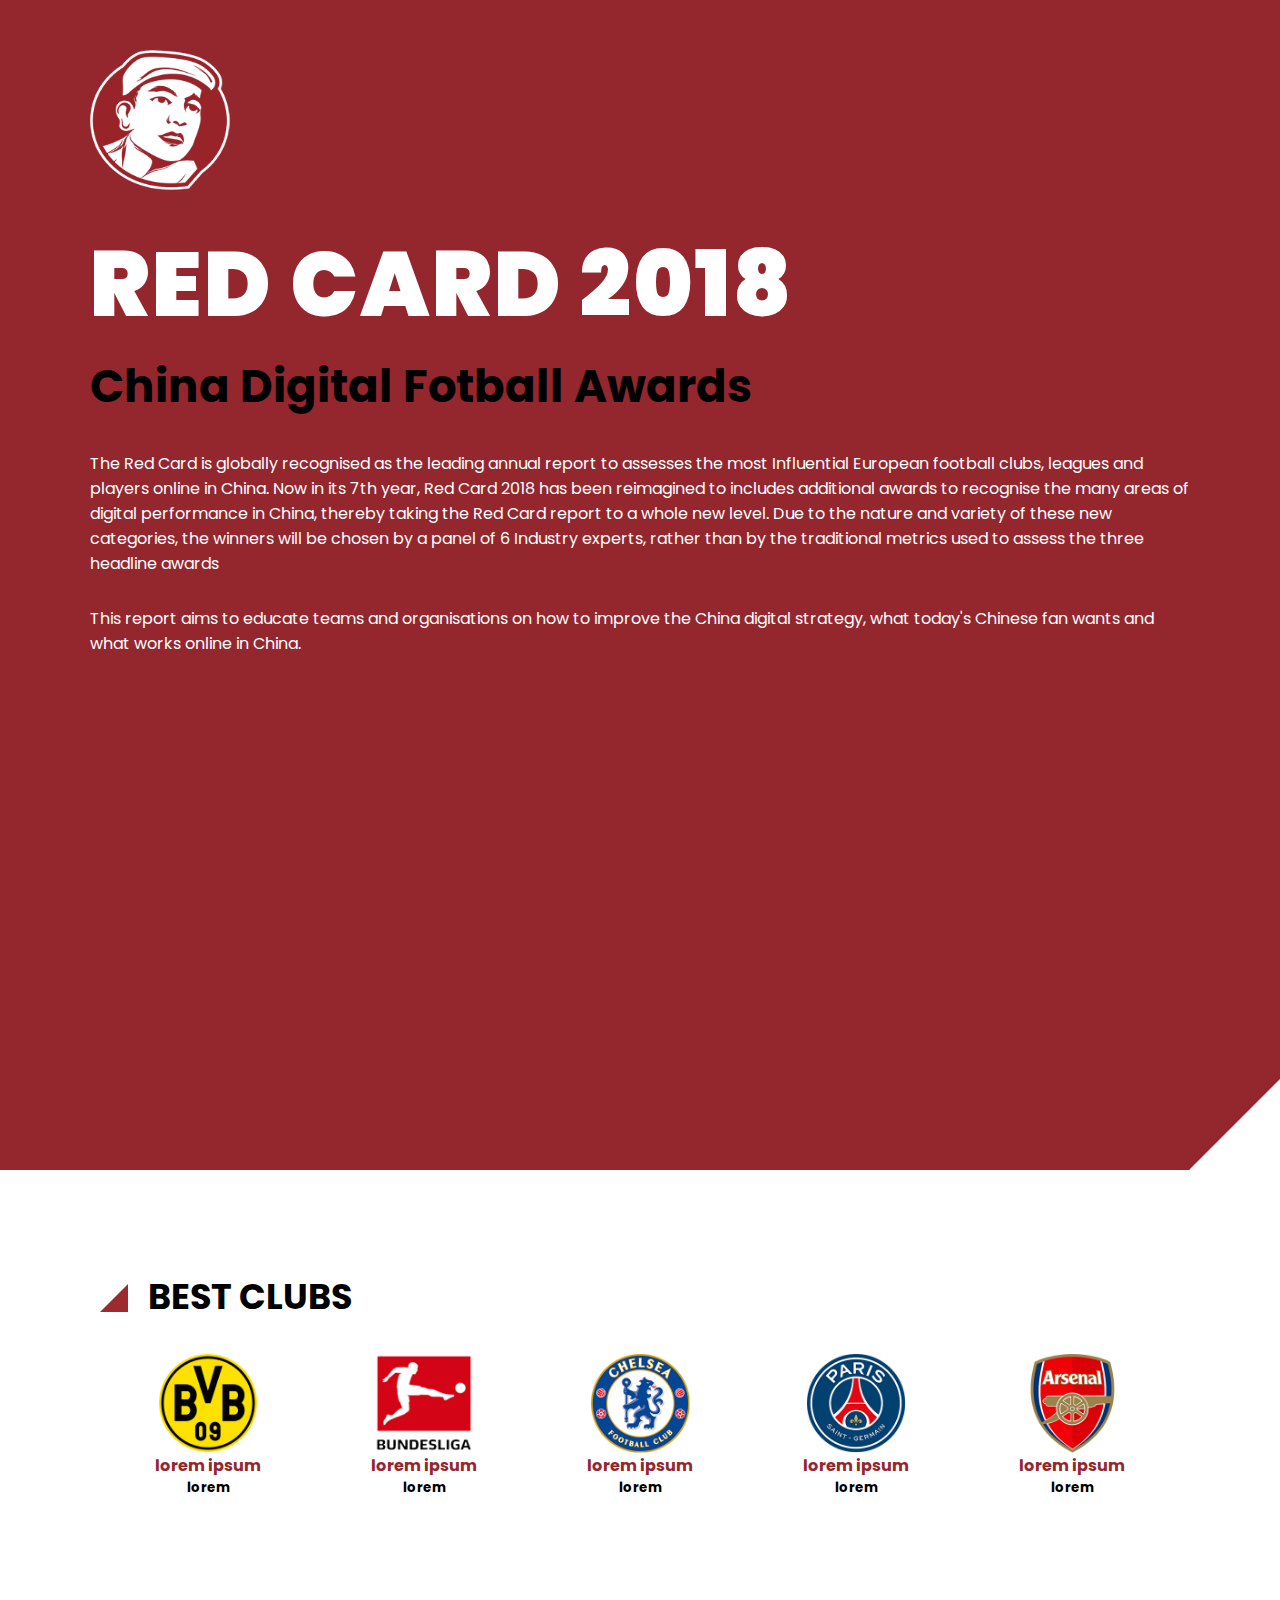
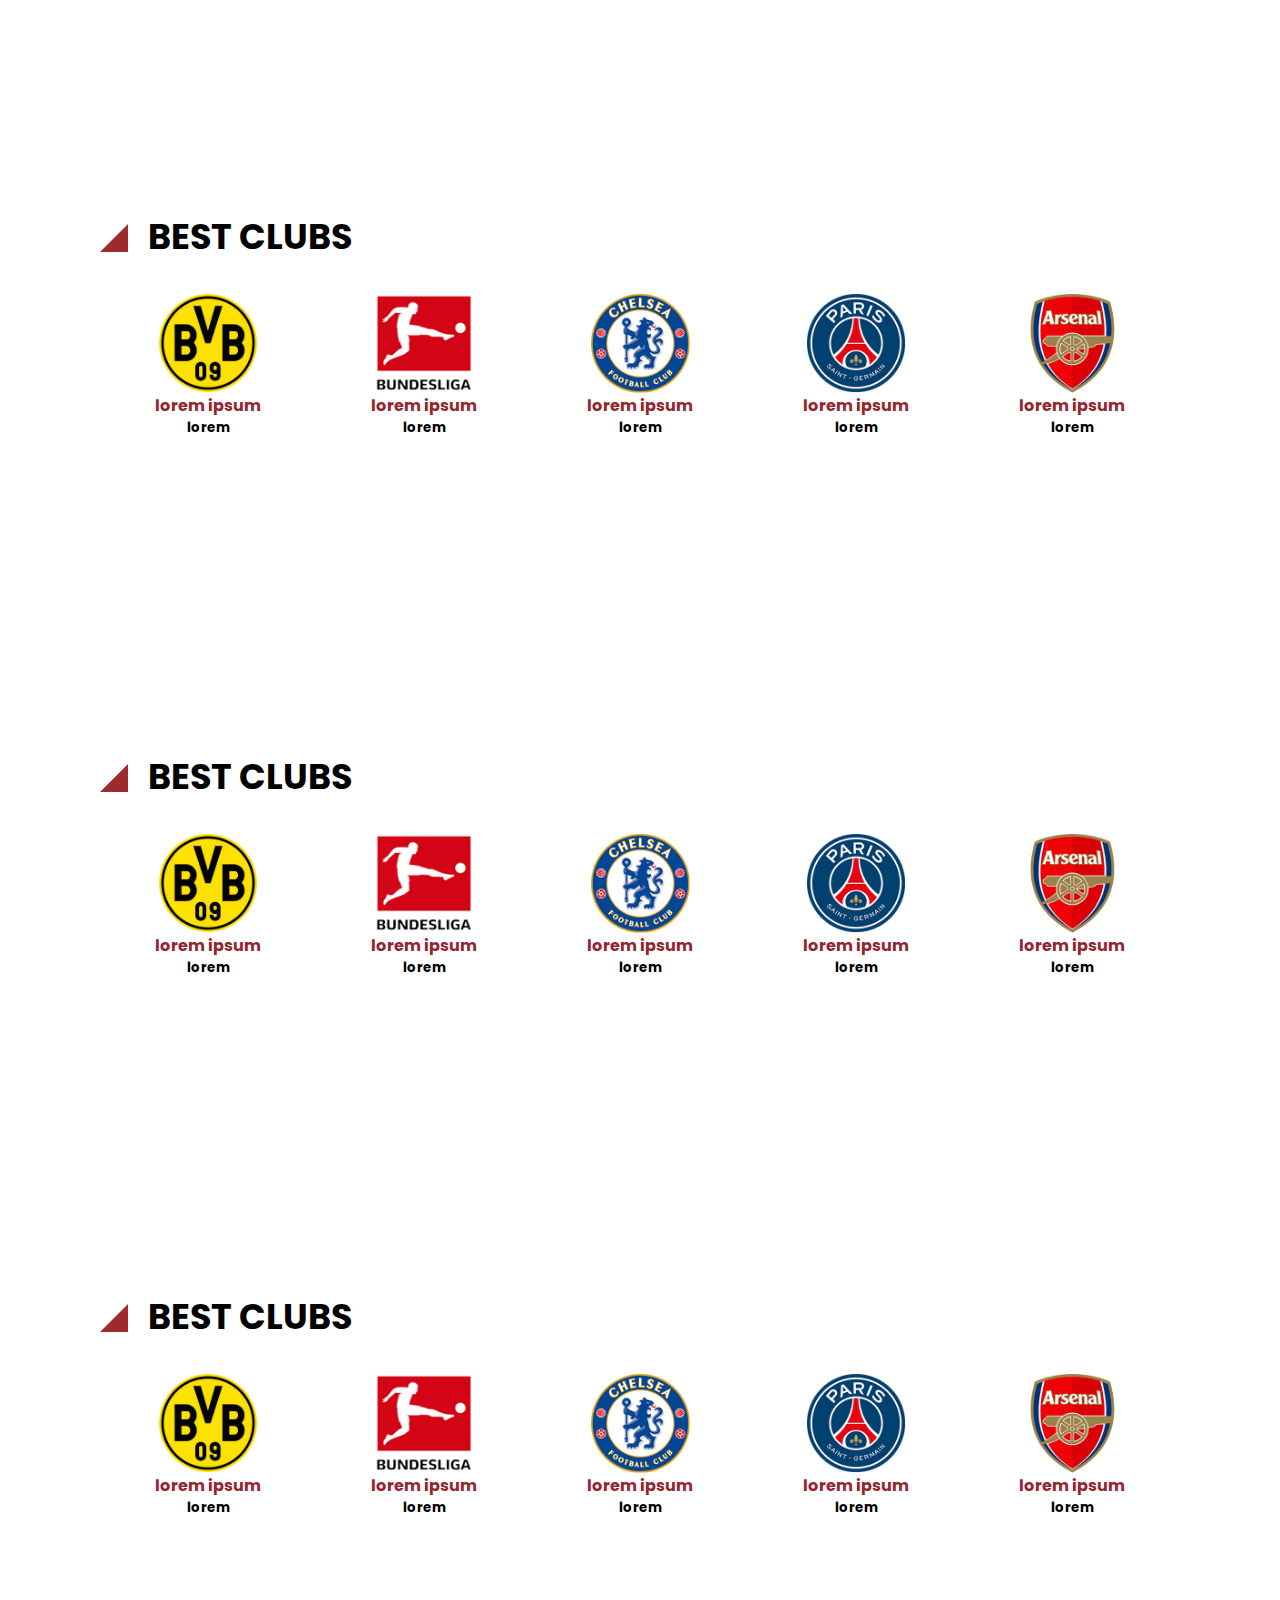
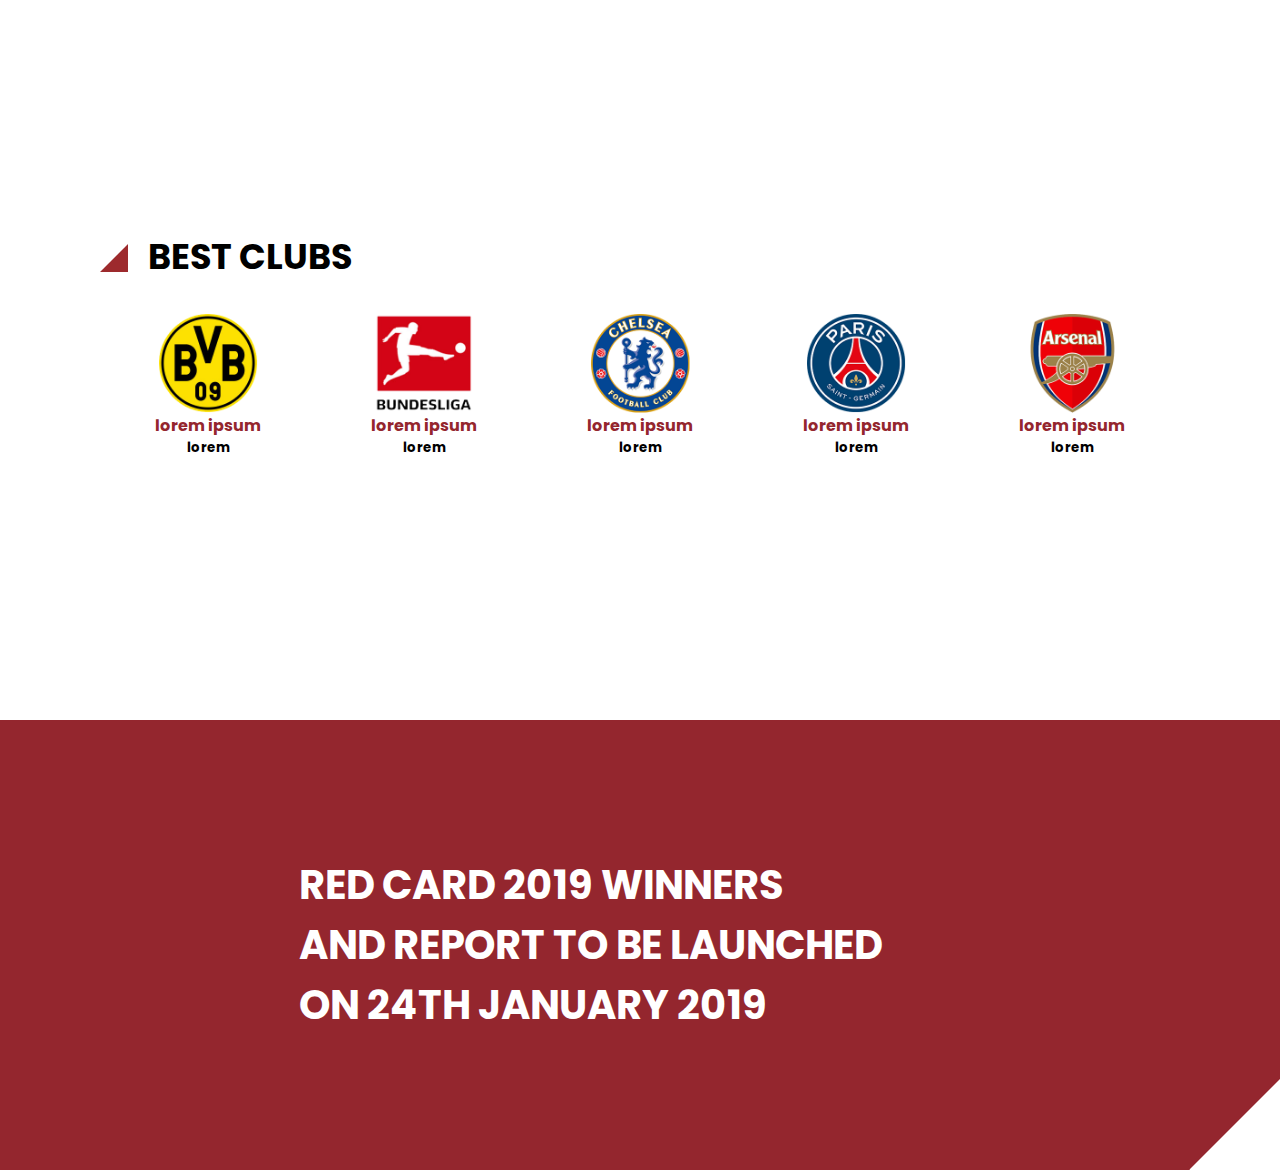
<file: index.html>
<!DOCTYPE html>
<html lang="en">
<head>
    <meta charset="UTF-8">
    <meta http-equiv="X-UA-Compatible" content="IE=edge">
    <meta name="viewport" content="width=device-width, initial-scale=1.0">
    <link rel="stylesheet" href="style.css">
    <title>Project Two Screen One</title>
</head>
<body>
    <div class="container">
        <!-- header -->
        <header class="header">
            <div class="logo">
                <img src="logo.png" alt="">
            </div>
            <div class="heading">
                <h1>RED CARD 2018</h1>
            </div>
            <div class="sub-heading">
                <h3>
                China Digital Fotball Awards
                </h3>
            </div>
            <div class="para-1 para">
                <p>
                    The Red Card is globally recognised as the leading annual report to assesses the most Influential European football clubs, leagues and players online in China. Now in its 7th year, Red Card 2018 has been reimagined to includes additional awards to recognise the many areas of digital performance in China, thereby taking the Red Card report to a whole new level. Due to the nature and variety of these new categories, the winners will be chosen by a panel of 6 Industry experts, rather than by the traditional metrics used to assess the three headline awards
                </p>
            </div>
            <div class="para-2 para">
                <p>
                    This report aims to educate teams and organisations on how to improve the China digital strategy, what today's Chinese fan wants and what works online in China.
                </p>
            </div>
        </header>
        <!-- content section -->
        <section class="main">
            <!-- sub dection one -->
            <div class="sub-section1">
                <div class="head">
                    <img src="icon_awards.png" alt="">
                    <h2>BEST CLUBS</h2>
                </div>
                <div class="content">
                    <div class="item">
                        <img src="1.png" alt="">
                        <h4>lorem ipsum</h4>
                        <h5>lorem</h5>
                        </div>
                         <div class="item">
                        <img src="2.png" alt="">
                        <h4>lorem ipsum</h4>
                        <h5>lorem</h5>
                         </div>
                         <div class="item">
                        <img src="3.png" alt="">
                        <h4>lorem ipsum</h4>
                        <h5>lorem</h5>
                         </div>
                         <div class="item">
                        <img src="4.png" alt="">
                        <h4>lorem ipsum</h4>
                        <h5>lorem</h5>
                         </div>
                         <div class="item">
                        <img src="5.png" alt="">
                        <h4>lorem ipsum</h4>
                        <h5>lorem</h5>
                         </div>
                    </div>

                </div>
            </div>
            <!-- sub dection two -->
            <div class="sub-section1">
                <div class="head">
                    <img src="icon_awards.png" alt="">
                    <h2>BEST CLUBS</h2>
                </div>
                <div class="content">
                    <div class="item">
                        <img src="1.png" alt="">
                        <h4>lorem ipsum</h4>
                        <h5>lorem</h5>
                        </div>
                         <div class="item">
                        <img src="2.png" alt="">
                        <h4>lorem ipsum</h4>
                        <h5>lorem</h5>
                         </div>
                         <div class="item">
                        <img src="3.png" alt="">
                        <h4>lorem ipsum</h4>
                        <h5>lorem</h5>
                         </div>
                         <div class="item">
                        <img src="4.png" alt="">
                        <h4>lorem ipsum</h4>
                        <h5>lorem</h5>
                         </div>
                         <div class="item">
                        <img src="5.png" alt="">
                        <h4>lorem ipsum</h4>
                        <h5>lorem</h5>
                         </div>
                    </div>

                </div>
            </div>
             <!-- sub dection Three -->
             <div class="sub-section1">
                <div class="head">
                    <img src="icon_awards.png" alt="">
                    <h2>BEST CLUBS</h2>
                </div>
                <div class="content">
                    <div class="item">
                        <img src="1.png" alt="">
                        <h4>lorem ipsum</h4>
                        <h5>lorem</h5>
                        </div>
                         <div class="item">
                        <img src="2.png" alt="">
                        <h4>lorem ipsum</h4>
                        <h5>lorem</h5>
                         </div>
                         <div class="item">
                        <img src="3.png" alt="">
                        <h4>lorem ipsum</h4>
                        <h5>lorem</h5>
                         </div>
                         <div class="item">
                        <img src="4.png" alt="">
                        <h4>lorem ipsum</h4>
                        <h5>lorem</h5>
                         </div>
                         <div class="item">
                        <img src="5.png" alt="">
                        <h4>lorem ipsum</h4>
                        <h5>lorem</h5>
                         </div>
                    </div>

                </div>
            </div>
             <!-- sub dection Four-->
             <div class="sub-section1">
                <div class="head">
                    <img src="icon_awards.png" alt="">
                    <h2>BEST CLUBS</h2>
                </div>
                <div class="content">
                    <div class="item">
                        <img src="1.png" alt="">
                        <h4>lorem ipsum</h4>
                        <h5>lorem</h5>
                        </div>
                         <div class="item">
                        <img src="2.png" alt="">
                        <h4>lorem ipsum</h4>
                        <h5>lorem</h5>
                         </div>
                         <div class="item">
                        <img src="3.png" alt="">
                        <h4>lorem ipsum</h4>
                        <h5>lorem</h5>
                         </div>
                         <div class="item">
                        <img src="4.png" alt="">
                        <h4>lorem ipsum</h4>
                        <h5>lorem</h5>
                         </div>
                         <div class="item">
                        <img src="5.png" alt="">
                        <h4>lorem ipsum</h4>
                        <h5>lorem</h5>
                         </div>
                    </div>

                </div>
            </div>
             <!-- sub dection Five -->
             <div class="sub-section1">
                <div class="head">
                    <img src="icon_awards.png" alt="">
                    <h2>BEST CLUBS</h2>
                </div>
                <div class="content">
                    <div class="item">
                        <img src="1.png" alt="">
                        <h4>lorem ipsum</h4>
                        <h5>lorem</h5>
                        </div>
                         <div class="item">
                        <img src="2.png" alt="">
                        <h4>lorem ipsum</h4>
                        <h5>lorem</h5>
                         </div>
                         <div class="item">
                        <img src="3.png" alt="">
                        <h4>lorem ipsum</h4>
                        <h5>lorem</h5>
                         </div>
                         <div class="item">
                        <img src="4.png" alt="">
                        <h4>lorem ipsum</h4>
                        <h5>lorem</h5>
                         </div>
                         <div class="item">
                        <img src="5.png" alt="">
                        <h4>lorem ipsum</h4>
                        <h5>lorem</h5>
                         </div>
                    </div>

                </div>
            </div>

        </section>
        <!-- footer -->
        <footer class="footer">
            <p>RED CARD 2019 WINNERS<br>
            AND REPORT TO BE LAUNCHED<br>
            ON 24TH JANUARY 2019
            </p>
        </footer>
    </div>
</body>
</html>
</file>
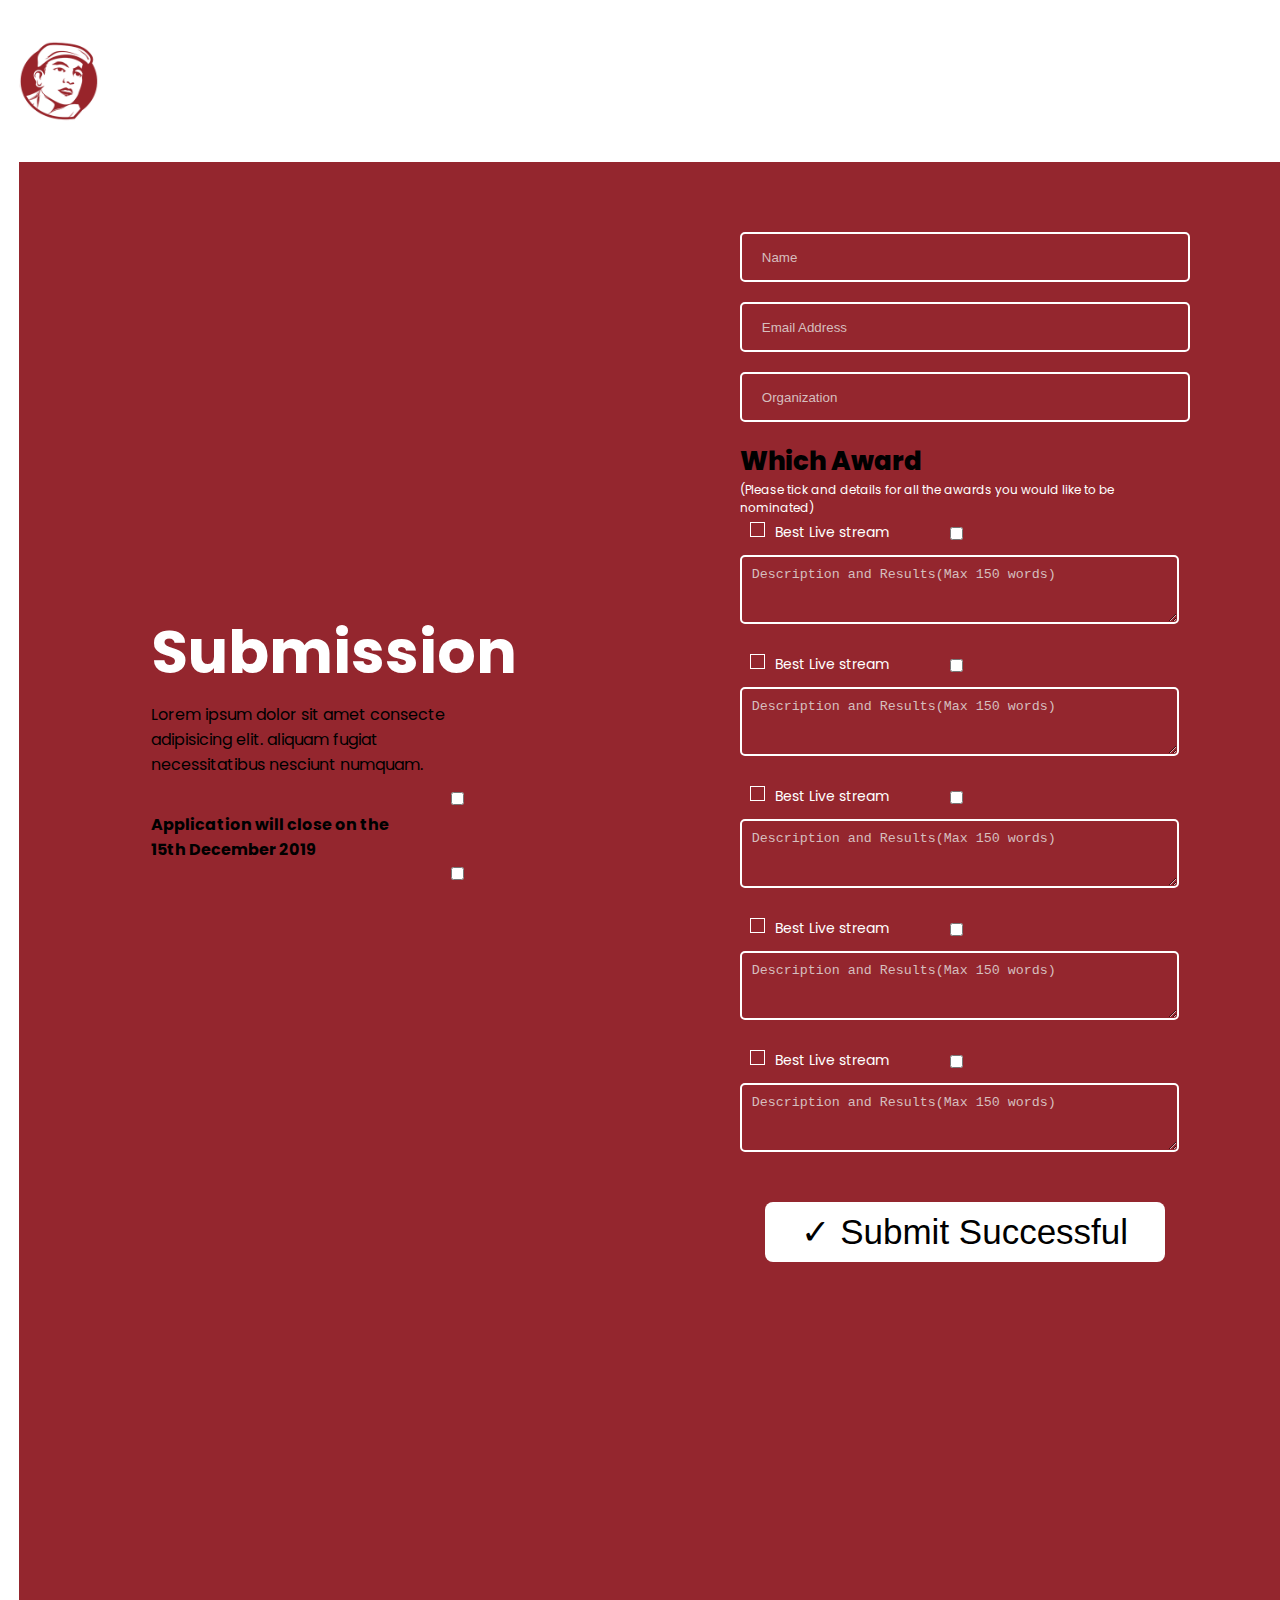
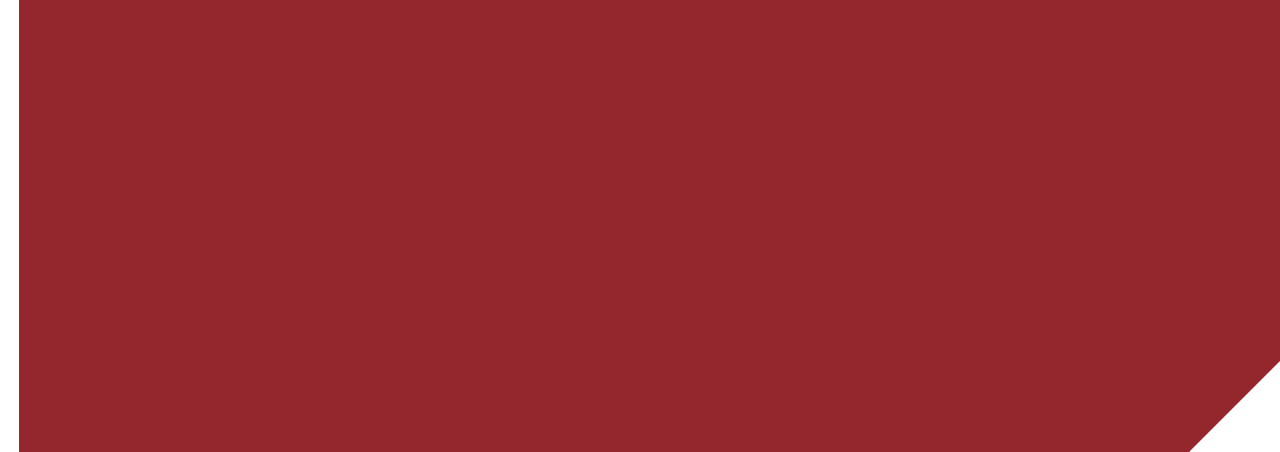
<file: form .html>
<!DOCTYPE html>
<html lang="en">
<head>
    <meta charset="UTF-8">
    <meta http-equiv="X-UA-Compatible" content="IE=edge">
    <meta name="viewport" content="width=device-width, initial-scale=1.0">
    <link rel="stylesheet" href="style2.css">
    <link rel="stylesheet" href="https://cdnjs.cloudflare.com/ajax/libs/font-awesome/6.2.0/css/all.min.css" integrity="sha512-xh6O/CkQoPOWDdYTDqeRdPCVd1SpvCA9XXcUnZS2FmJNp1coAFzvtCN9BmamE+4aHK8yyUHUSCcJHgXloTyT2A==" crossorigin="anonymous" referrerpolicy="no-referrer" />
    <title>Form</title>
</head>
<body>
    <header class="header">
        <img src="logo.png" alt="">
    </header>
    <section class="main">
        <div class="left">
        <div class="content">
            <h1>Submission</h1>
            <p>Lorem ipsum dolor sit amet consecte<br>adipisicing elit. aliquam fugiat <br>necessitatibus nesciunt numquam.</p><input type="checkbox">
            <h4>Application will close on the<br>15th December 2019</h4><input type="checkbox">
        </div>
    </div>
        <div class="right">
                <form action="">
                    <input type="text" placeholder="Name">
                    <input type="email" placeholder="Email Address">
                    <input type="text" placeholder="Organization">
                    <div class="info">
                        <h2>Which Award</h2>
                        <p>(Please tick and details for all the awards you would like to be nominated)</p>
                    </div>
                    <div class="check">

                        <span class="sub-check"><input type="checkbox"><label>Best Live stream</label></span><input type="checkbox">
                        <textarea name="" id="" cols="50" rows="3" placeholder="Description and Results(Max 150 words)"></textarea>
                    </div>
                    <div class="check">

                        <span class="sub-check"><input type="checkbox"><label>Best Live stream</label></span><input type="checkbox">
                        <textarea name="" id="" cols="50" rows="3" placeholder="Description and Results(Max 150 words)"></textarea>
                    </div>
                    <div class="check">

                        <span class="sub-check"><input type="checkbox"><label>Best Live stream</label></span><input type="checkbox">
                        <textarea name="" id="" cols="50" rows="3" placeholder="Description and Results(Max 150 words)"></textarea>
                    </div>
                    <div class="check">

                        <span class="sub-check"><input type="checkbox"><label>Best Live stream</label></span><input type="checkbox">
                        <textarea name="" id="" cols="50" rows="3" placeholder="Description and Results(Max 150 words)"></textarea>
                    </div>
                    <div class="check">

                        <span class="sub-check"><input type="checkbox"><label>Best Live stream</label></span><input type="checkbox">
                        <textarea name="" id="" cols="50" rows="3" placeholder="Description and Results(Max 150 words)"></textarea>
                    </div>

                    <input class="btn" type="button" value="&#10003 Submit Successful">
                </form>
        </div>
    </section>
</body>
</html>
</file>
<file: style.css>
@import url('https://fonts.googleapis.com/css2?family=Poppins:wght@400;700&display=swap');

* {
    margin: 0;
    padding: 0;
    box-sizing: border-box;
}

body {
    font-family: 'Poppins', sans-serif;
}

.header {
    width: 100%;
    height: 130vh;
    background-color: #94262E;
    padding: 50px 90px;
    display: flex;
    flex-direction: column;
    position: relative;
    overflow: hidden;
}

.header::after {
    width: 87px;
    height: 128px;
    background: #fff;
    content: '';
    position: absolute;
    bottom: -49px;
    right: -29px;
    transform: rotate(45deg);

}

.header .logo img {
    width: 140px;
    height: 140px;
}

.header .heading h1 {
    color: white;
    font-size: 90px;
    font-weight: 1000;
    letter-spacing: 2px;
    margin-top: 20px;
    padding: 0;
}

.header .sub-heading h3 {
    color: black;
    font-size: 45px;
    font-weight: bolder;
}

header .para {
    color: white;
    margin-top: 30px;
}
/* main content */

.sub-section1 {
    width: 100%;
    height: 60vh;
    padding: 100px;
    padding-bottom: 40px;
}

.sub-section1 .head {
    display: flex;
}

.sub-section1 .head img {
    width: 28px;
    height: 28px;
    margin-top: 14px;
}

.sub-section1 .head h2 {
    font-size: 35px;
    font-weight: bolder;
    margin-left: 20px;
}

.sub-section1 .content {
    margin-top: 30px;
    display: flex;
    flex-direction: row;
    align-items: center;
    justify-content: space-around;
}

.sub-section1 .content .item {
    display: flex;
    flex-direction: column;
    justify-content: center;
    align-items: center;
}

.sub-section1 .content .item img {
    width: 100px;
}

.sub-section1 .content .item h4 {
    color: #94262E;
}

.sub-section1 .content .item h5 {
    color: black;
}
.footer{
    width: 100%;
    height: 50vh;
    margin-top: 50px;
    background-color: #94262E;
    display: flex;
    align-items: center;
    justify-content: center;
    overflow: hidden;
    position: relative;
}
.footer::after {
    width: 87px;
    height: 128px;
    background: #fff;
    content: '';
    position: absolute;
    bottom: -49px;
    right: -29px;
    transform: rotate(45deg);
 
}
.footer p{
    color: white;
    font-size: 40px;
    font-weight: bolder;
    padding-right: 100px;
}
</file>
<file: style2.css>
@import url('https://fonts.googleapis.com/css2?family=Poppins:wght@400;700&display=swap');

* {
    margin: 0;
    padding: 0;
    box-sizing: border-box;
}

body {
    font-family: 'Poppins', sans-serif;
}
.header{
    width: 100%;
    height: 18vh;
    display: flex;
    align-items: center;
    padding-left: 1.5%;
}
.header img{
    width: 80px;
    height: 80px;
}
.main{
    width: 98.5%;
    height: 210vh;
    box-sizing: border-box;
    display: flex;
    margin-left: 1.5%;
    background-color: #94262E;
    position: relative;
    overflow: hidden;
}
.main::after {
    width: 87px;
    height: 128px;
    background: #fff;
    content: '';
    position: absolute;
    bottom: -49px;
    right: -29px;
    transform: rotate(45deg);

}
.main .left{
    width: 50%;
    height: 130vh;
    display: flex;
    flex-direction: column;
    justify-content: center;
    align-items: center;
}
.left .content h1{
    font-size: 60px;
    font-weight: bolder;
    color: white;
}
.left .content p{
    font-size: 16px;
    margin: 5px 0px 10px 0px;
}
.content input{
    margin-left: 300px;
} 
.main .right{
    width: 50%;
    height: 100%;
}
.right form{
    display: flex;
    flex-direction: column;
    align-items: center;
    padding-top: 60px;

}
form {
    color: white;
}

form input[type=text],
form input[type=email]
{
    width: 450px;
    height: 50px;
    margin: 10px;
    padding: 20px;
    background-color: #94262E;
    border: 2px solid white;
    outline: none;
    color: white;
    border-radius: 5px;

}
form .info{
    width: 450px;
    height: 50px;
    margin-top: 10px;
}
form .info h2{
    font-size: 26px;
    font-weight: 800;
    color: black;
}
form .info p{
    font-size: 12px;
}
form .check{
    width: 450px;
    display: flex;
    flex-wrap: wrap;
    padding-top: 30px;
    /* text-align: left; */
}
.check .sub-check{
    display: flex;
}
.check .sub-check input[type=checkbox]{
 appearance: none;
width:15px ;
height: 15px;
background-color: transparent;
border: 1px solid white;
margin-bottom: 18px;
margin-left: 10px;
display: flex;
justify-content: center;
align-items: center;
outline: none;
}
.check .sub-check input[type=checkbox]::after{
    font-family: "Font Awesome 5 Free";
    content: "\f00c";
    font-weight: 900;
    font-size: 18px;
    color: white;
    margin-bottom: 5px;
    display: none;
}
.check .sub-check input[type=checkbox]:checked:after{
    display: block;
}

form .check label{
    font-size: 14px;
    margin-left: 10px;
    /* margin-bottom: 5px;
    padding-bottom: 10px; */
}
.check input{
    margin-left: 60px;
    margin-bottom: 10px;
}
form .check textarea{
    border: 2px solid white;
    background-color: #94262E;
    box-sizing: border-box;
    color: white;
    outline: none;
    padding: 10px;
    border-radius: 5px;
}
::placeholder{
    color: rgb(214, 190, 190);
}
form .btn{
    margin-top: 50px;
    height: 60px;
    width: 400px;
    background-color: white;
    color: black;
    font-size: 35px;
    border: none;
    border-radius: 8px;
    padding: unset;
    transition: 0.4s ease 0s;
}
form .btn:hover{
    background-color: #d68b91;
    color: white;
}
/* @media screen and (max-width:500px){
    .main{
        flex-direction: column;
        height: 100%;
    }
} */
</file>
